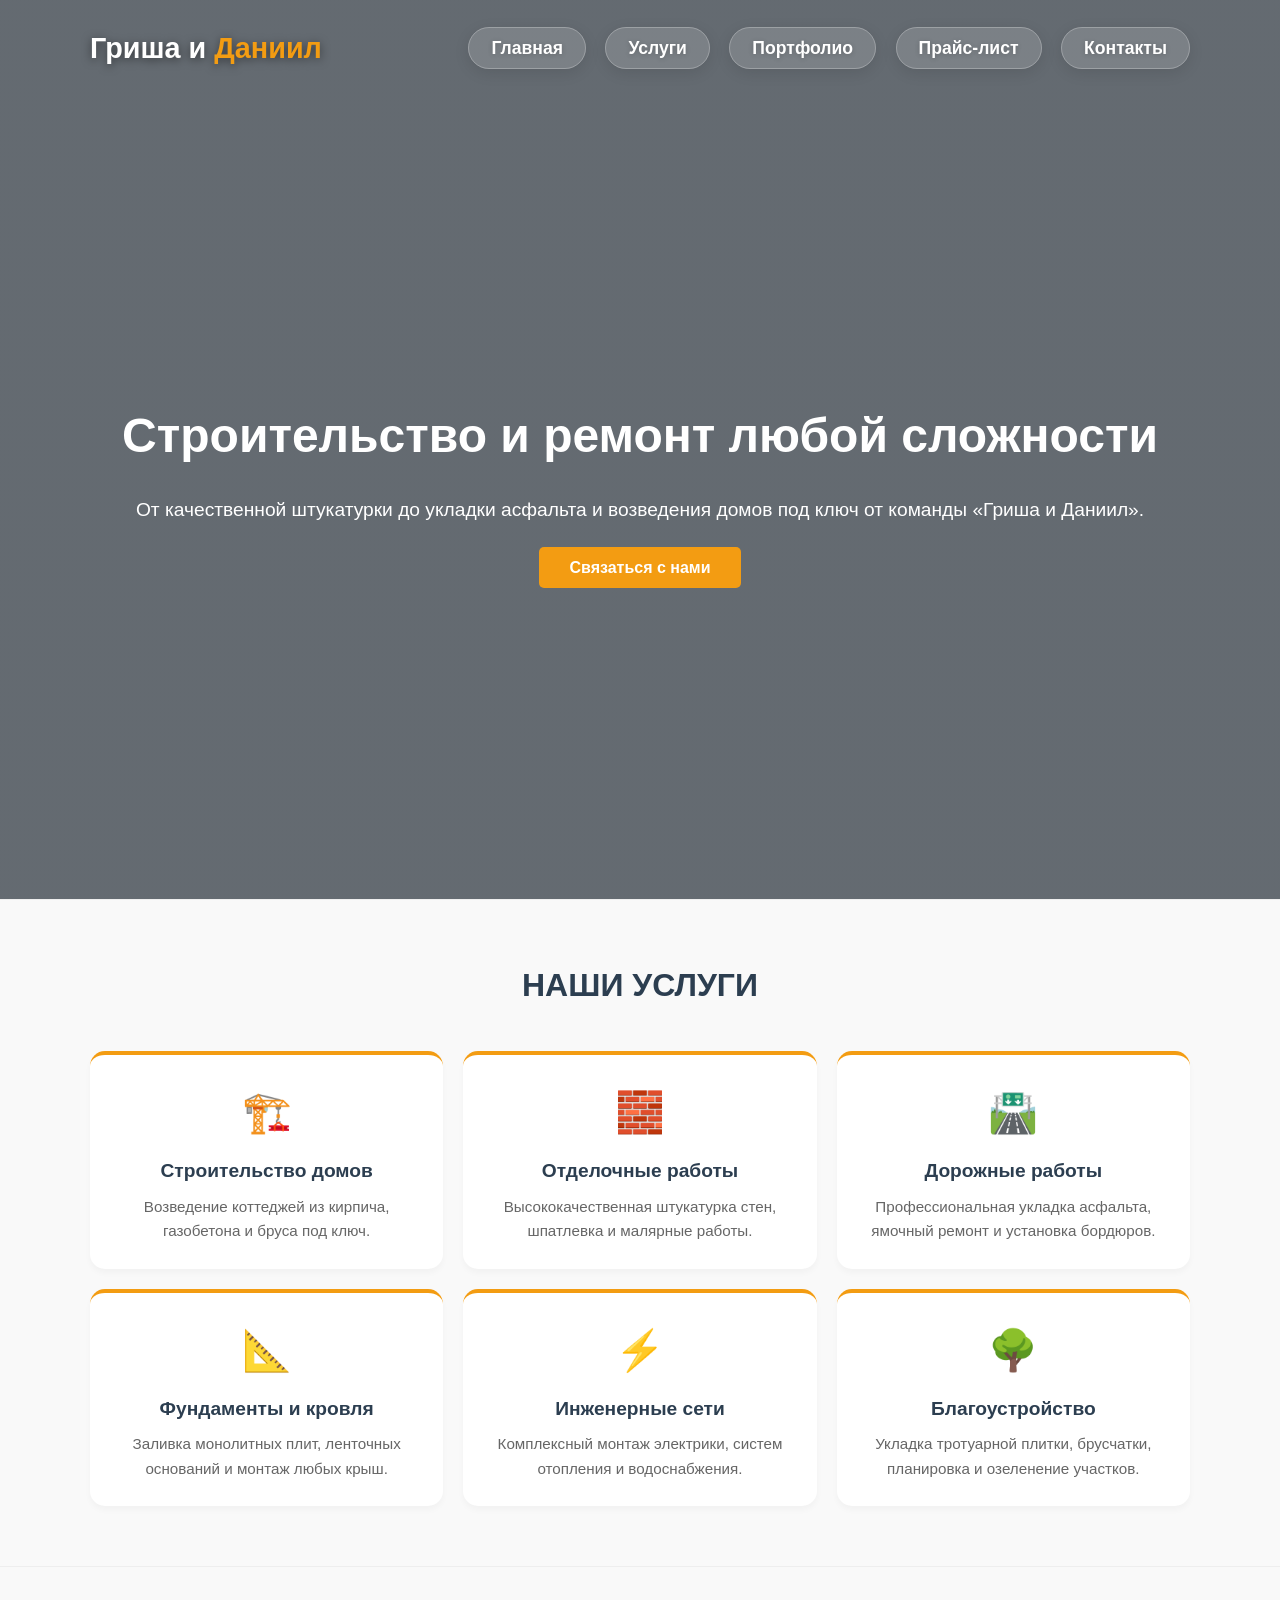
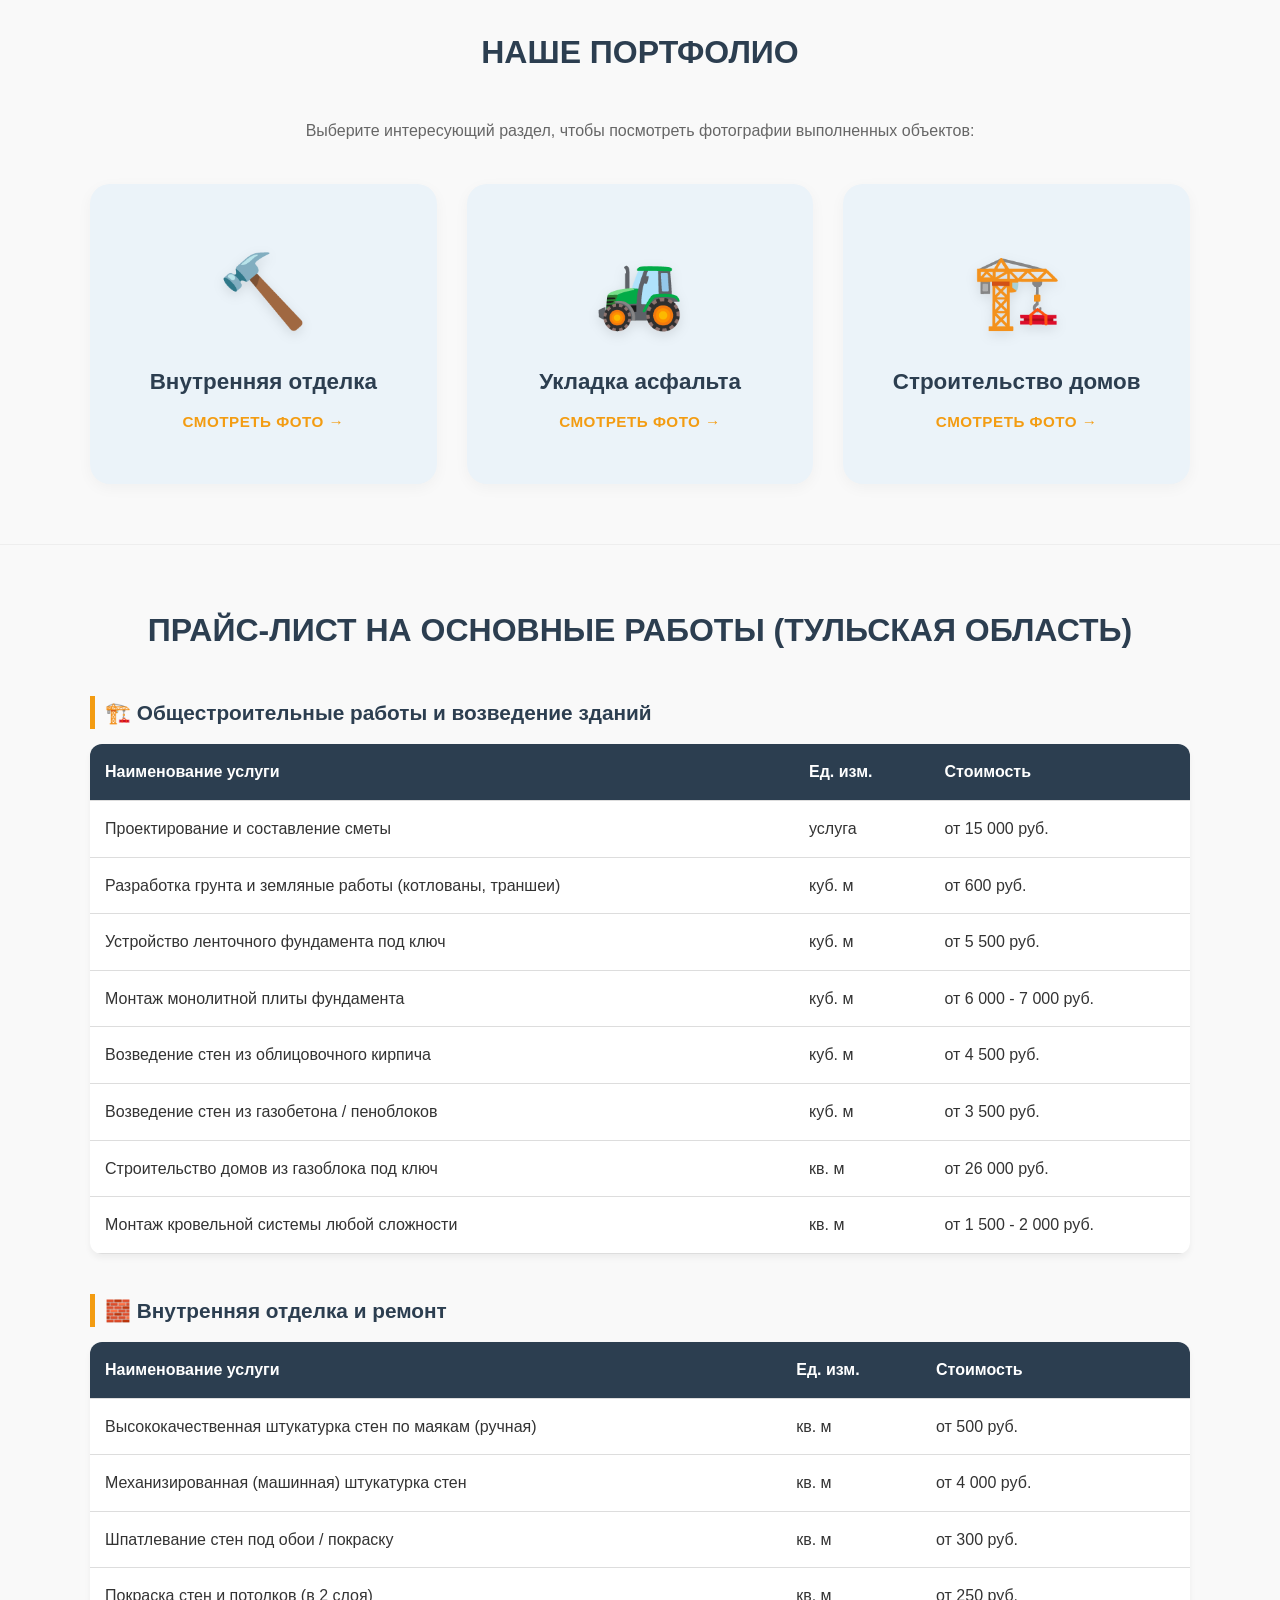
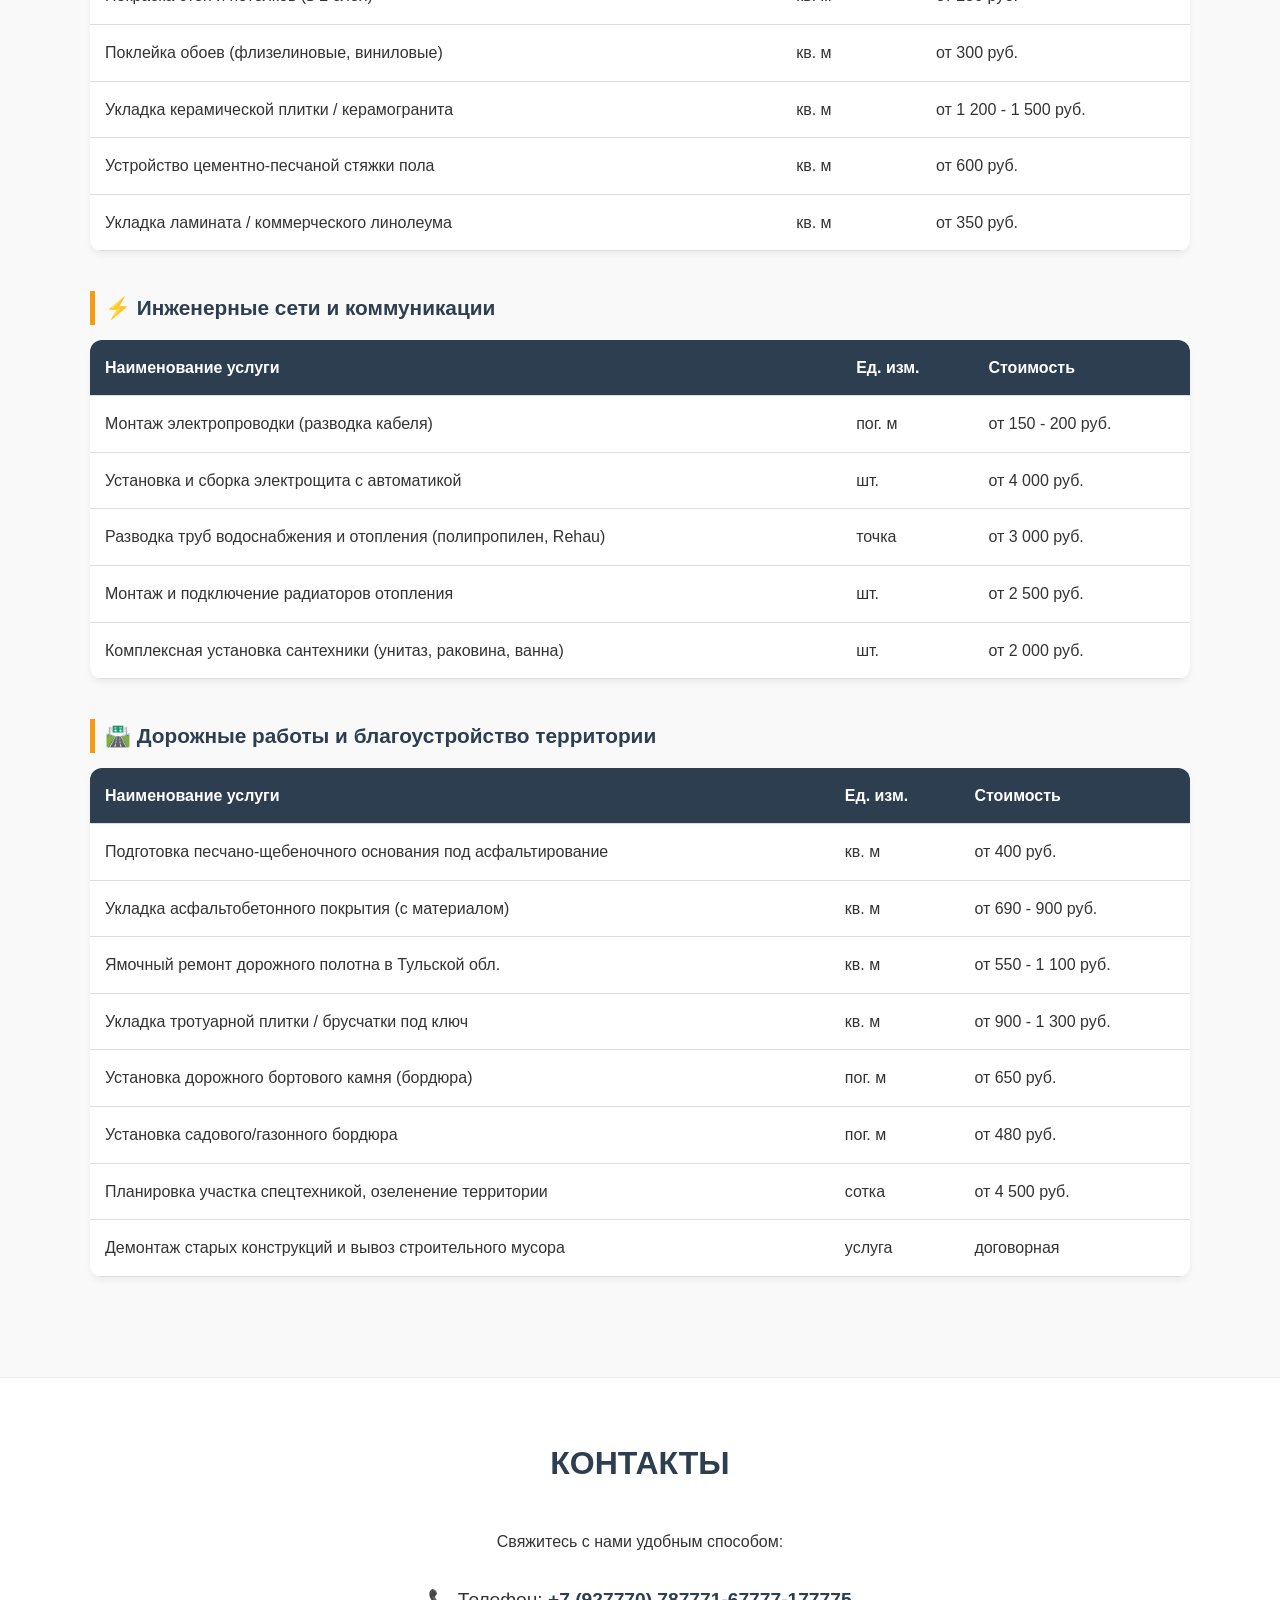
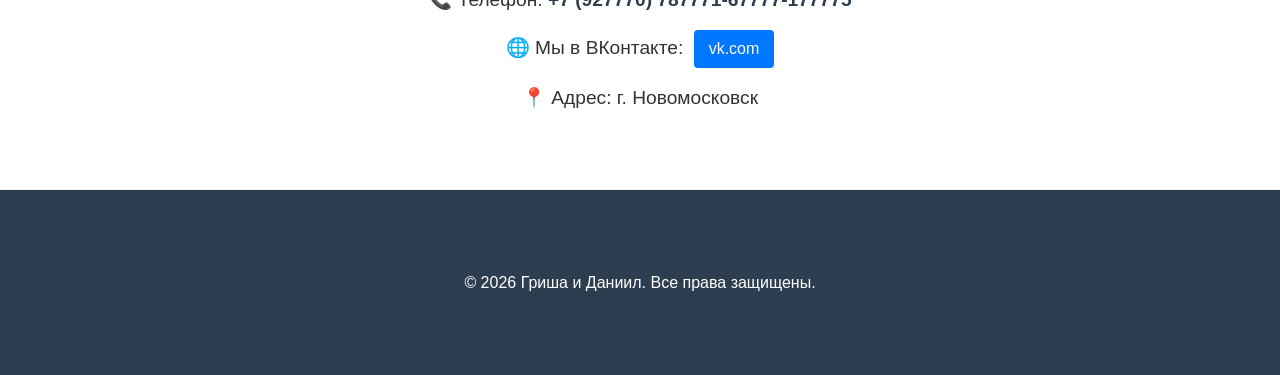
<file: index.html>
<!DOCTYPE html>
<html lang="ru">
<head>
    <meta charset="UTF-8">
    <meta name="viewport" content="width=device-width, initial-scale=1.0">
    <title>Гриша и Даниил | Строительные услуги в Тульской области</title>
        <link rel="icon" type="image/png" href="https://www.flaticon.com/free-icon-font/builder_14644243?page=1&position=11&term=builder&origin=search&related_id=14644243">
    <meta name="description" content="Строительная команда Гриша и Даниил. Выполняем строительные, отделочные и дорожные работы любой сложности под ключ в Новомосковске и Тульской области. Цены от 150 руб.">
    <link rel="stylesheet" href="style.css">
</head>
<body>

    <!-- Шапка сайта -->
    <header>
        <div class="container header-flex">
            <div class="logo"><a href="#home" style="color: inherit; text-decoration: none;">Гриша и <span>Даниил</span></a></div>
            <nav>
                <a href="#home">Главная</a>
                <a href="#services">Услуги</a>
                <a href="#portfolio">Портфолио</a>
                <a href="#price">Прайс-лист</a>
                <a href="#contacts">Контакты</a>
            </nav>
        </div>
    </header>

    <!-- Главный баннер -->
    <section id="home" class="hero">
        <div class="container hero-text">
            <h1>Строительство и ремонт любой сложности</h1>
            <p>От качественной штукатурки до укладки асфальта и возведения домов под ключ от команды «Гриша и Даниил».</p>
            <a href="#contacts" class="btn">Связаться с нами</a>
        </div>
    </section>

    <!-- Услуги -->
    <section id="services" class="services">
        <div class="container">
            <h2>Наши услуги</h2>
            <div class="grid services-grid">
                <div class="card service-card">
                    <div class="service-icon">🏗️</div>
                    <h3>Строительство домов</h3>
                    <p>Возведение коттеджей из кирпича, газобетона и бруса под ключ.</p>
                </div>
                <div class="card service-card">
                    <div class="service-icon">🧱</div>
                    <h3>Отделочные работы</h3>
                    <p>Высококачественная штукатурка стен, шпатлевка и малярные работы.</p>
                </div>
                <div class="card service-card">
                    <div class="service-icon">🛣️</div>
                    <h3>Дорожные работы</h3>
                    <p>Профессиональная укладка асфальта, ямочный ремонт и установка бордюров.</p>
                </div>
                <div class="card service-card">
                    <div class="service-icon">📐</div>
                    <h3>Фундаменты и кровля</h3>
                    <p>Заливка монолитных плит, ленточных оснований и монтаж любых крыш.</p>
                </div>
                <div class="card service-card">
                    <div class="service-icon">⚡</div>
                    <h3>Инженерные сети</h3>
                    <p>Комплексный монтаж электрики, систем отопления и водоснабжения.</p>
                </div>
                <div class="card service-card">
                    <div class="service-icon">🌳</div>
                    <h3>Благоустройство</h3>
                    <p>Укладка тротуарной плитки, брусчатки, планировка и озеленение участков.</p>
                </div>
            </div>
        </div>
    </section>

    <!-- Портфолио -->
    <section id="portfolio" class="portfolio">
        <div class="container">
            <h2>Наше портфолио</h2>
            <p style="text-align: center; margin-bottom: 40px; color: #666;">Выберите интересующий раздел, чтобы посмотреть фотографии выполненных объектов:</p>
            <div class="grid">
                <a href="portfolio-otdelka.html" class="portfolio-folder">
                    <div class="folder-icon">🔨</div>
                    <h3>Внутренняя отделка</h3>
                    <span>Смотреть фото &rarr;</span>
                </a>
                <a href="portfolio-asfalt.html" class="portfolio-folder">
                    <div class="folder-icon">🚜</div>
                    <h3>Укладка асфальта</h3>
                    <span>Смотреть фото &rarr;</span>
                </a>
                <a href="portfolio-doma.html" class="portfolio-folder">
                    <div class="folder-icon">🏗️</div>
                    <h3>Строительство домов</h3>
                    <span>Смотреть фото &rarr;</span>
                </a>
            </div>
        </div>
    </section>

    <!-- Прайс-лист -->
    <section id="price" class="price">
        <div class="container">
            <h2>Прайс-лист на основные работы (Тульская область)</h2>
            
            <div class="price-category">
                <h3>🏗️ Общестроительные работы и возведение зданий</h3>
                <table>
                    <tr><th>Наименование услуги</th><th>Ед. изм.</th><th>Стоимость</th></tr>
                    <tr><td>Проектирование и составление сметы</td><td>услуга</td><td>от 15 000 руб.</td></tr>
                    <tr><td>Разработка грунта и земляные работы (котлованы, траншеи)</td><td>куб. м</td><td>от 600 руб.</td></tr>
                    <tr><td>Устройство ленточного фундамента под ключ</td><td>куб. м</td><td>от 5 500 руб.</td></tr>
                    <tr><td>Монтаж монолитной плиты фундамента</td><td>куб. м</td><td>от 6 000 - 7 000 руб.</td></tr>
                    <tr><td>Возведение стен из облицовочного кирпича</td><td>куб. м</td><td>от 4 500 руб.</td></tr>
                    <tr><td>Возведение стен из газобетона / пеноблоков</td><td>куб. м</td><td>от 3 500 руб.</td></tr>
                    <tr><td>Строительство домов из газоблока под ключ</td><td>кв. м</td><td>от 26 000 руб.</td></tr>
                    <tr><td>Монтаж кровельной системы любой сложности</td><td>кв. м</td><td>от 1 500 - 2 000 руб.</td></tr>
                </table>
            </div>

            <div class="price-category">
                <h3>🧱 Внутренняя отделка и ремонт</h3>
                <table>
                    <tr><th>Наименование услуги</th><th>Ед. изм.</th><th>Стоимость</th></tr>
                    <tr><td>Высококачественная штукатурка стен по маякам (ручная)</td><td>кв. м</td><td>от 500 руб.</td></tr>
                    <tr><td>Механизированная (машинная) штукатурка стен</td><td>кв. м</td><td>от 4 000 руб.</td></tr>
                    <tr><td>Шпатлевание стен под обои / покраску</td><td>кв. м</td><td>от 300 руб.</td></tr>
                    <tr><td>Покраска стен и потолков (в 2 слоя)</td><td>кв. м</td><td>от 250 руб.</td></tr>
                    <tr><td>Поклейка обоев (флизелиновые, виниловые)</td><td>кв. м</td><td>от 300 руб.</td></tr>
                    <tr><td>Укладка керамической плитки / керамогранита</td><td>кв. м</td><td>от 1 200 - 1 500 руб.</td></tr>
                    <tr><td>Устройство цементно-песчаной стяжки пола</td><td>кв. м</td><td>от 600 руб.</td></tr>
                    <tr><td>Укладка ламината / коммерческого линолеума</td><td>кв. м</td><td>от 350 руб.</td></tr>
                </table>
            </div>

            <div class="price-category">
                <h3>⚡ Инженерные сети и коммуникации</h3>
                <table>
                    <tr><th>Наименование услуги</th><th>Ед. изм.</th><th>Стоимость</th></tr>
                    <tr><td>Монтаж электропроводки (разводка кабеля)</td><td>пог. м</td><td>от 150 - 200 руб.</td></tr>
                    <tr><td>Установка и сборка электрощита с автоматикой</td><td>шт.</td><td>от 4 000 руб.</td></tr>
                    <tr><td>Разводка труб водоснабжения и отопления (полипропилен, Rehau)</td><td>точка</td><td>от 3 000 руб.</td></tr>
                    <tr><td>Mонтаж и подключение радиаторов отопления</td><td>шт.</td><td>от 2 500 руб.</td></tr>
                    <tr><td>Комплексная установка сантехники (унитаз, раковина, ванна)</td><td>шт.</td><td>от 2 000 руб.</td></tr>
                </table>
            </div>

            <div class="price-category">
                <h3>🛣️ Дорожные работы и благоустройство территории</h3>
                <table>
                    <tr><th>Наименование услуги</th><th>Ед. изм.</th><th>Стоимость</th></tr>
                    <tr><td>Подготовка песчано-щебеночного основания под асфальтирование</td><td>кв. м</td><td>от 400 руб.</td></tr>
                    <tr><td>Укладка асфальтобетонного покрытия (с материалом)</td><td>кв. м</td><td>от 690 - 900 руб.</td></tr>
                    <tr><td>Ямочный ремонт дорожного полотна в Тульской обл.</td><td>кв. м</td><td>от 550 - 1 100 руб.</td></tr>
                    <tr><td>Укладка тротуарной плитки / брусчатки под ключ</td><td>кв. м</td><td>от 900 - 1 300 руб.</td></tr>
                    <tr><td>Установка дорожного бортового камня (бордюра)</td><td>пог. м</td><td>от 650 руб.</td></tr>
                    <tr><td>Установка садового/газонного бордюра</td><td>пог. м</td><td>от 480 руб.</td></tr>
                    <tr><td>Планировка участка спецтехникой, озеленение территории</td><td>сотка</td><td>от 4 500 руб.</td></tr>
                    <tr><td>Демонтаж старых конструкций и вывоз строительного мусора</td><td>услуга</td><td>договорная</td></tr>
                </table>
            </div>

        </div>
    </section>

    <!-- Контакты -->
    <section id="contacts" class="contacts">
        <div class="container">
            <h2>Контакты</h2>
            <p>Свяжитесь с нами удобным способом:</p>
            <div class="contact-info">
                <p>📞 Телефон: <a href="tel:+79207816715" class="contact-link">+7 (927770) 787771-67777-177775</a></p>
                <p>🌐 Мы в ВКонтакте: <a href="https://vk.ru/rilvampik2003" target="_blank" class="vk-btn">vk.com</a></p>
                <p>📍 Адрес: г. Новомосковск</p>
            </div>
        </div>
    </section>

    <!-- Подвал -->
    <footer>
        <div class="container">
            <p>&copy; 2026 Гриша и Даниил. Все права защищены.</p>
        </div>
    </footer>

</body>
</html>
</file>
<file: style.css>
/* Общие стили */
* {
    margin: 0;
    padding: 0;
    box-sizing: border-box;
    font-family: 'Segoe UI', Tahoma, Geneva, Verdana, sans-serif;
    scroll-behavior: smooth;
}

body {
    color: #333;
    line-height: 1.6;
    background-color: #f9f9f9;
}

.container {
    width: 90%;
    max-width: 1100px;
    margin: 0 auto;
    padding: 60px 0;
}

section {
    border-bottom: 1px solid #eee;
}

h2 {
    text-align: center;
    margin-bottom: 40px;
    font-size: 2rem;
    color: #2c3e50;
    text-transform: uppercase;
}

/* Шапка с эффектом Glassmorphism (матовое стекло) */
header {
    background: transparent;
    position: fixed;
    width: 100%;
    top: 0;
    z-index: 1000;
}

.header-flex {
    display: flex;
    justify-content: space-between;
    align-items: center;
    padding: 25px 0;
}

.logo {
    color: #fff;
    font-size: 1.8rem;
    font-weight: bold;
    text-shadow: 0 2px 10px rgba(0, 0, 0, 0.5);
}

.logo span {
    color: #f39c12;
}

/* Стеклянные овальные кнопки для меню */
nav a {
    color: #fff;
    text-decoration: none;
    margin-left: 15px;
    font-weight: 600;
    font-size: 1.1rem;
    padding: 10px 22px;
    border-radius: 50px;
    background: rgba(255, 255, 255, 0.15);
    backdrop-filter: blur(10px);
    -webkit-backdrop-filter: blur(10px);
    border: 1px solid rgba(255, 255, 255, 0.25);
    box-shadow: 0 4px 15px rgba(0, 0, 0, 0.1);
    text-shadow: 0 1px 5px rgba(0, 0, 0, 0.2);
    transition: all 0.3s ease;
}

/* Эффект при наведении на овалы */
nav a:hover {
    background: rgba(243, 156, 18, 0.8);
    border-color: #f39c12;
    color: #fff;
    box-shadow: 0 5px 20px rgba(243, 156, 18, 0.4);
    transform: translateY(-2px);
}

/* Главный баннер с фотографией */
.hero {
    background: linear-gradient(rgba(20, 30, 40, 0.65), rgba(20, 30, 40, 0.65)), url('https://sun9-65.vkuserphoto.ru/s/v1/ig2/jrvcxEco-S0WmbLCF5ytDvaLNAB7rZLOFy8oI8pwucurVxhE8C_MF_05rZHESpbZO6gHLzdGFnpuFiZ6MTWDo1cc.jpg?quality=95&as=32x18,48x26,72x40,108x60,160x88,240x132,360x199,480x265,540x298,640x353,720x397,960x530&from=bu&u=zX37qMXwBVK4pNe6QDvdLxLR_nawMpdW7dDDE_vy50c&cs=960x0') no-repeat center center/cover;
    height: 100vh;
    display: flex;
    align-items: center;
    text-align: center;
    color: #fff;
    padding-top: 80px;
}

.hero-text h1 {
    font-size: 3rem;
    margin-bottom: 20px;
}

.hero-text p {
    font-size: 1.2rem;
    margin-bottom: 30px;
}

.btn {
    background: #f39c12;
    color: #fff;
    padding: 12px 30px;
    text-decoration: none;
    font-weight: bold;
    border-radius: 5px;
    transition: 0.3s;
}

.btn:hover {
    background: #e67e22;
}

/* Сетки */
.grid {
    display: grid;
    grid-template-columns: repeat(auto-fit, minmax(300px, 1fr));
    gap: 30px;
}

.services-grid {
    grid-template-columns: repeat(auto-fit, minmax(280px, 1fr));
    gap: 20px;
}

/* Услуги */
.service-card {
    background: #fff;
    padding: 25px 20px;
    border-radius: 15px;
    box-shadow: 0 4px 6px rgba(0,0,0,0.03);
    border-top: 4px solid #f39c12;
    text-align: center;
    transition: transform 0.3s ease;
}

.service-card:hover {
    transform: translateY(-5px);
}

.service-icon {
    font-size: 2.5rem;
    margin-bottom: 12px;
}

.service-card h3 {
    margin-bottom: 8px;
    color: #2c3e50;
    font-size: 1.2rem;
}

.service-card p {
    font-size: 0.95rem;
    color: #666;
}

/* Портфолио плитки */
.portfolio-folder {
    background: #ebf3f9;
    border: none;
    border-radius: 20px;
    padding: 50px 30px;
    text-align: center;
    text-decoration: none;
    color: #2c3e50;
    box-shadow: 0 4px 15px rgba(0, 0, 0, 0.04);
    transition: 0.3s all ease;
    display: flex;
    flex-direction: column;
    align-items: center;
    justify-content: center;
}

.portfolio-folder:hover {
    background: #e1eef7;
    transform: translateY(-8px);
    box-shadow: 0 12px 24px rgba(44, 62, 80, 0.15);
}

.folder-icon {
    font-size: 4.5rem;
    margin-bottom: 15px;
    filter: drop-shadow(0 4px 6px rgba(0,0,0,0.1));
}

.portfolio-folder h3 {
    font-size: 1.4rem;
    margin-bottom: 10px;
    font-weight: 600;
}

.portfolio-folder span {
    color: #f39c12;
    font-weight: bold;
    font-size: 0.95rem;
    text-transform: uppercase;
    letter-spacing: 0.5px;
}

/* Стили страниц галереи */
.portfolio-page-body {
    padding-top: 80px;
}

.page-portfolio h1 {
    text-align: center;
    margin-top: 20px;
    margin-bottom: 40px;
    color: #2c3e50;
}

.back-btn {
    display: inline-block;
    color: #f39c12;
    text-decoration: none;
    font-weight: bold;
    margin-bottom: 20px;
    transition: 0.3s;
}

.back-btn:hover {
    color: #e67e22;
    transform: translateX(-3px);
}

.gallery-grid {
    display: grid;
    grid-template-columns: repeat(auto-fit, minmax(300px, 1fr));
    gap: 25px;
}

.gallery-item {
    background: #fff;
    border-radius: 15px;
    overflow: hidden;
    box-shadow: 0 6px 12px rgba(0,0,0,0.05);
}

.gallery-item img {
    width: 100%;
    height: 250px;
    object-fit: cover;
    display: block;
}

.gallery-item p {
    padding: 15px;
    font-weight: 500;
    font-size: 1rem;
    text-align: center;
    background: #fff;
    color: #555;
}

/* Таблицы */
table {
    width: 100%;
    border-collapse: collapse;
    background: #fff;
    box-shadow: 0 4px 6px rgba(0,0,0,0.05);
    margin-bottom: 20px;
    border-radius: 12px;
    overflow: hidden;
}

th, td {
    padding: 15px;
    text-align: left;
    border-bottom: 1px solid #ddd;
}

th {
    background-color: #2c3e50;
    color: white;
}

tr:hover {
    background-color: #f5f5f5;
}

.price-category {
    margin-bottom: 40px;
}

.price-category h3 {
    color: #2c3e50;
    margin-bottom: 15px;
    font-size: 1.3rem;
    border-left: 5px solid #f39c12;
    padding-left: 10px;
}

/* Контакты */
.contacts {
    text-align: center;
    background: #fff;
}

.contact-info {
    margin-top: 30px;
    font-size: 1.2rem;
}

.contact-info p {
    margin: 15px 0;
}

.contact-link {
    color: #2c3e50;
    text-decoration: none;
    font-weight: bold;
    transition: 0.3s;
}

.contact-link:hover {
    color: #f39c12;
}

.vk-btn {
    display: inline-block;
    background: #0077ff;
    color: #fff;
    padding: 6px 15px;
    text-decoration: none;
    border-radius: 4px;
    font-weight: 500;
    font-size: 1rem;
    transition: 0.3s;
    margin-left: 5px;
}

.vk-btn:hover {
    background: #0056b3;
}

/* Подвал */
footer {
    background: #2c3e50;
    color: #fff;
    text-align: center;
    padding: 20px 0;
}

/* Адаптивность */
@media (max-width: 768px) {
    .header-flex {
        flex-direction: column;
    }
    nav {
        margin-top: 15px;
    }
    nav a {
        margin: 0 10px;
    }
    .hero-text h1 {
        font-size: 2rem;
    }
}
/* Модальное окно для просмотра фото на весь экран */
.modal {
    display: none; 
    position: fixed; 
    z-index: 2000; 
    padding-top: 100px; 
    left: 0;
    top: 0;
    width: 100%; 
    height: 100%; 
    overflow: auto; 
    background-color: rgba(0,0,0,0.9); /* Черный фон с прозрачностью */
}

.modal-content {
    margin: auto;
    display: block;
    width: 80%;
    max-width: 800px;
    border-radius: 10px;
    animation-name: zoom;
    animation-duration: 0.3s;
}

/* Анимация плавного появления */
@keyframes zoom {
    from {transform:scale(0)} 
    to {transform:scale(1)}
}

/* Кнопка закрытия (крестик) */
.close {
    position: absolute;
    top: 30px;
    right: 35px;
    color: #f1f1f1;
    font-size: 40px;
    font-weight: bold;
    transition: 0.3s;
    cursor: pointer;
}

.close:hover,
.close:focus {
    color: #f39c12;
    text-decoration: none;
    cursor: pointer;
}

/* Адаптивность для мобильных устройств */
@media psychology and (max-width: 700px){
    .modal-content {
        width: 100%;
        padding-top: 20%;
    }
}
</file>
